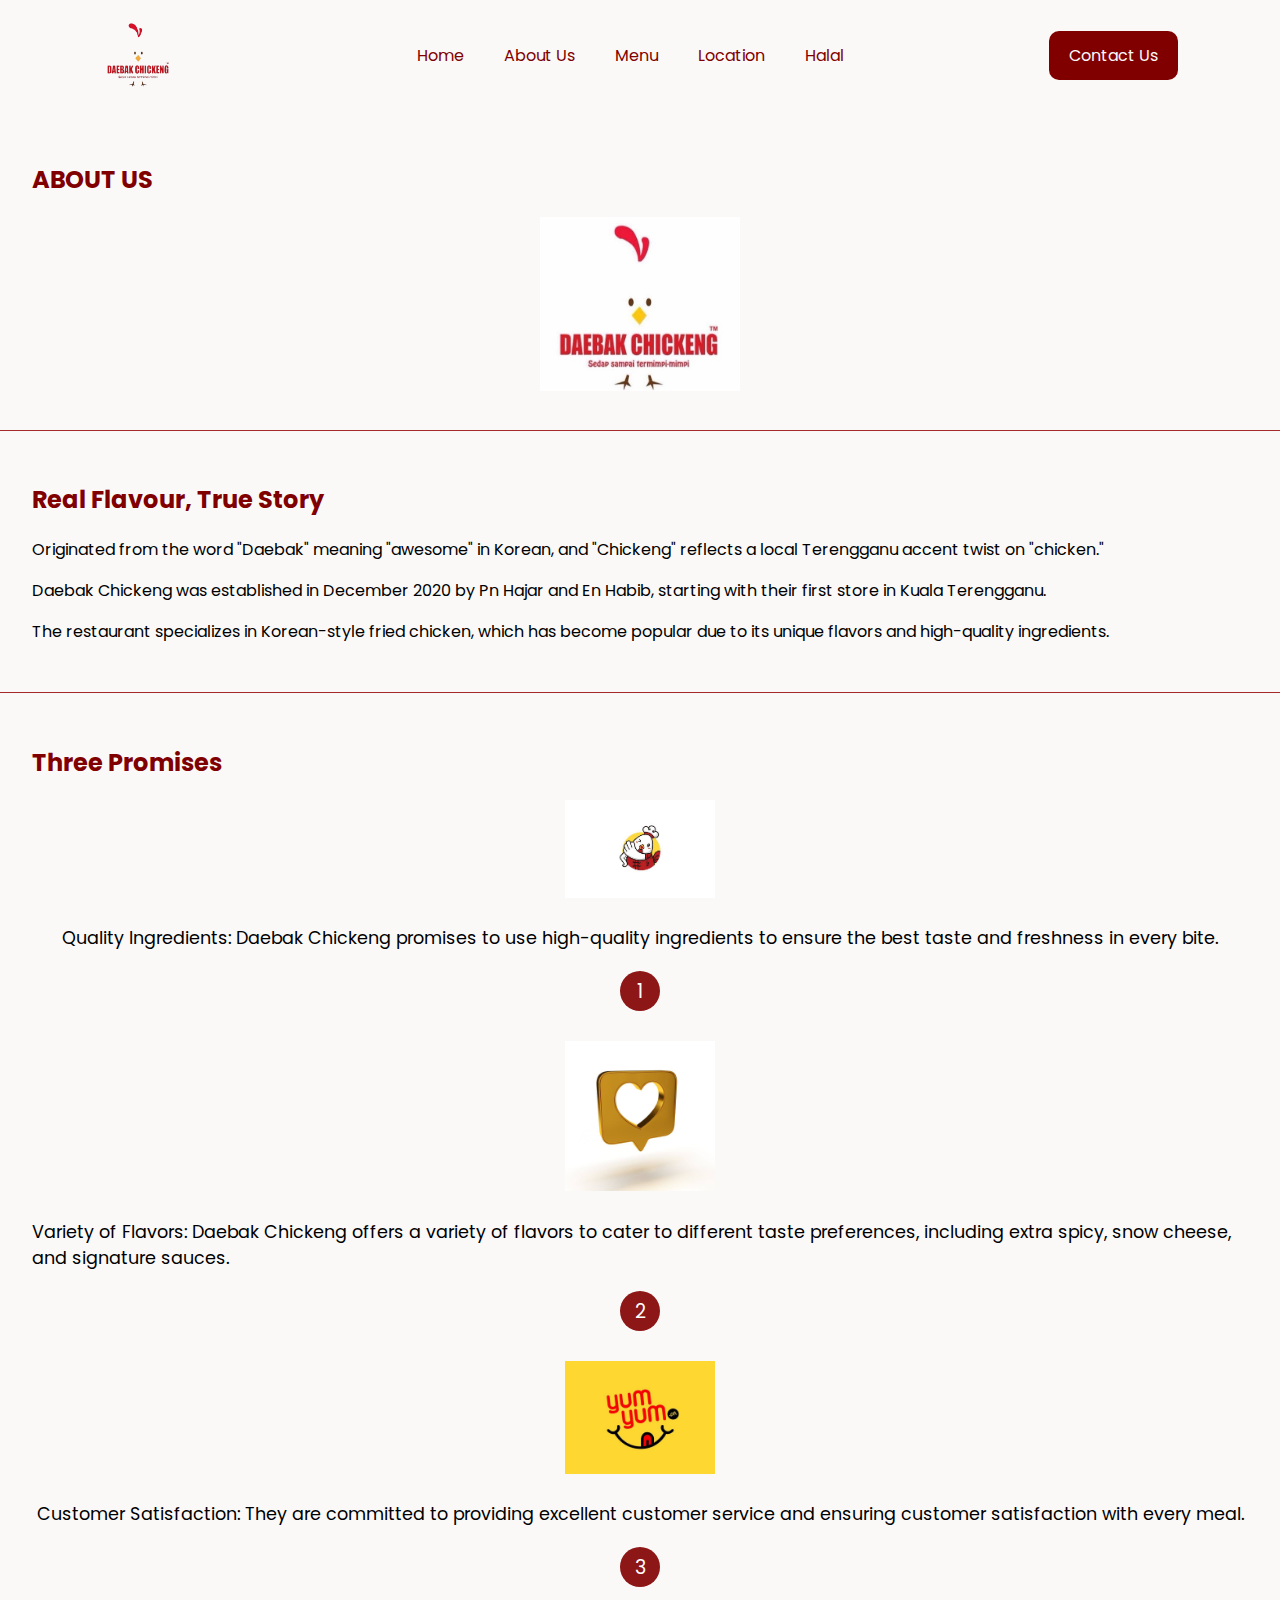
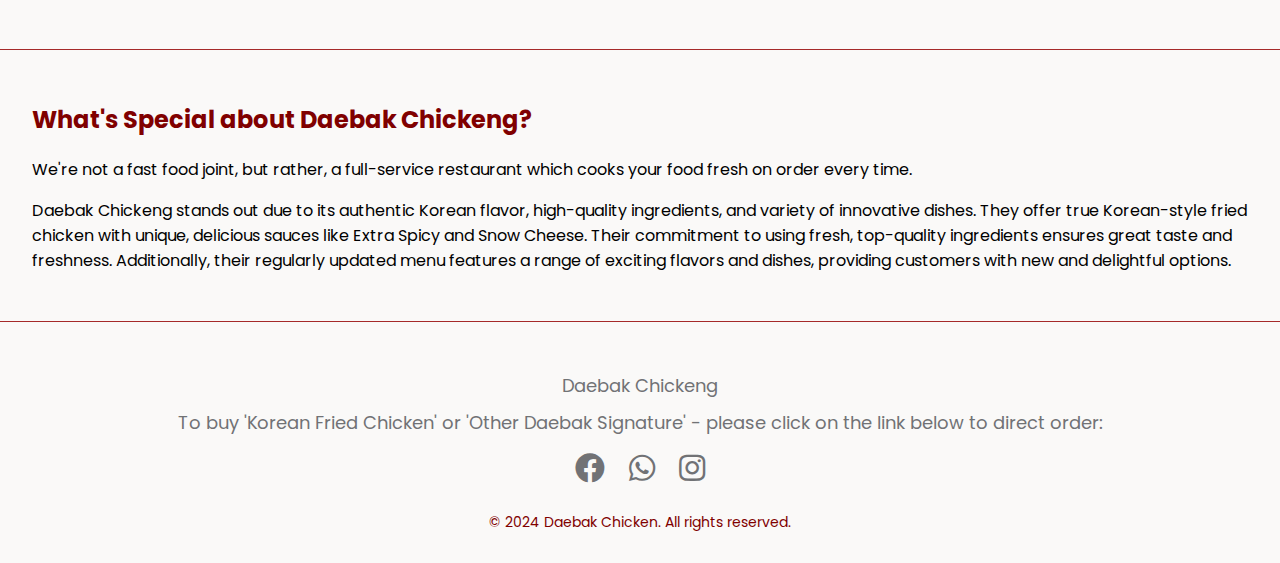
<file: aboutus.html>
<!DOCTYPE html>
<html lang="en">
<head>
    <meta charset="UTF-8">
    <meta name="viewport" content="width=device-width, initial-scale=1.0">
    <title>Daebak Chickeng - About Us</title>
    <link rel="stylesheet" href="css/aboutus.css">

     <!-- Fontawesome CDN Link -->
    
     <link rel="stylesheet" href="https://pro.fontawesome.com/releases/v5.10.0/css/all.css">

     <link rel="stylesheet" href="https://cdnjs.cloudflare.com/ajax/libs/font-awesome/6.0.0-beta3/css/all.min.css" integrity="sha384-k6RqeWeci5ZR/Lv4MR0sA0FfDOMHeP9HIbmg3Lhe9BngqF8WHa4zC1L77fRhFEJN" crossorigin="anonymous">

</head>
<body>


    <div class="hero">
        <nav>
            <img src="./image/LOGOOOO_DC-removebg-preview.png" class="logo">
            <ul>
                <li><a href="index.html">Home</a></li>
                <li><a href="aboutus.html">About Us </a></li>
                <li><a href="menu.html">Menu</a></li>
                <li><a href="location.html">Location</a></li>
                <li><a href="halal.html">Halal</a></li>
            </ul>
            <a href="contactus.html" class="btn">Contact Us</a>
        </nav>


    <section id="logo">
        <h2>ABOUT US</h2>
        <div class="image-container">
            <img src="image/logo dc.jpg" alt="Daebak Chickeng Logo">
        </div>
    </section>
   
    <section id="about-us">
        <h2>Real Flavour, True Story</h2>
        <p>Originated from the word "Daebak" meaning "awesome" in Korean, and "Chickeng" reflects a local Terengganu accent twist on "chicken."</p>
        <p>Daebak Chickeng was established in December 2020 by Pn Hajar and En Habib, starting with their first store in Kuala Terengganu.</p>
        <p>The restaurant specializes in Korean-style fried chicken, which has become popular due to its unique flavors and high-quality ingredients.</p>
    </section>


    <section id="promises">
        <h2>Three Promises</h2>
        <div class="promise">
            <img src="image/chicken-icon.jpg" alt="Chicken Icon">
            <p>Quality Ingredients: Daebak Chickeng promises to use high-quality ingredients to ensure the best taste and freshness in every bite.</p>
            <div class="circle">1</div>
        </div>
        <div class="promise">
            <img src="image/Heart-icon.jpg" alt="Heart Icon">
            <p>Variety of Flavors: Daebak Chickeng offers a variety of flavors to cater to different taste preferences, including extra spicy, snow cheese, and signature sauces.</p>
            <div class="circle">2</div>
        </div>
        <div class="promise">
            <img src="image/customer-icon.jpg" alt="Customer Icon">
            <p>Customer Satisfaction: They are committed to providing excellent customer service and ensuring customer satisfaction with every meal.</p>
            <div class="circle">3</div>
        </div>
    </section>


    <section id="special">
        <h2>What's Special about Daebak Chickeng?</h2>
        <p>We're not a fast food joint, but rather, a full-service restaurant which cooks your food fresh on order every time.</p>
        <p>Daebak Chickeng stands out due to its authentic Korean flavor, high-quality ingredients, and variety of innovative dishes. They offer true Korean-style fried chicken with unique, delicious sauces like Extra Spicy and Snow Cheese. Their commitment to using fresh, top-quality ingredients ensures great taste and freshness. Additionally, their regularly updated menu features a range of exciting flavors and dishes, providing customers with new and delightful options.</p>
    </section>


   <!-----footer start--------->
<footer>
    <p>Daebak Chickeng</p>
    <p>To buy 'Korean Fried Chicken' or 'Other Daebak Signature' - please click on the link below to direct order:</p>
    <div class="social1">
      <a href="https://www.facebook.com/daebakchickeng/"><i class="fab fa-facebook"></i></a>
      <a href="https://www.wasap.my/601129492990/daebakchickeng"><i class="fab fa-whatsapp"></i></a>
      <a href="https://www.instagram.com/daebakchickeng/"><i class="fab fa-instagram"></i></a>
    </div>
    <p class="end">&copy; 2024 Daebak Chicken. All rights reserved.</p>
  </footer>
  <!-----footer end--------->
  
</body>
</html>
</file>
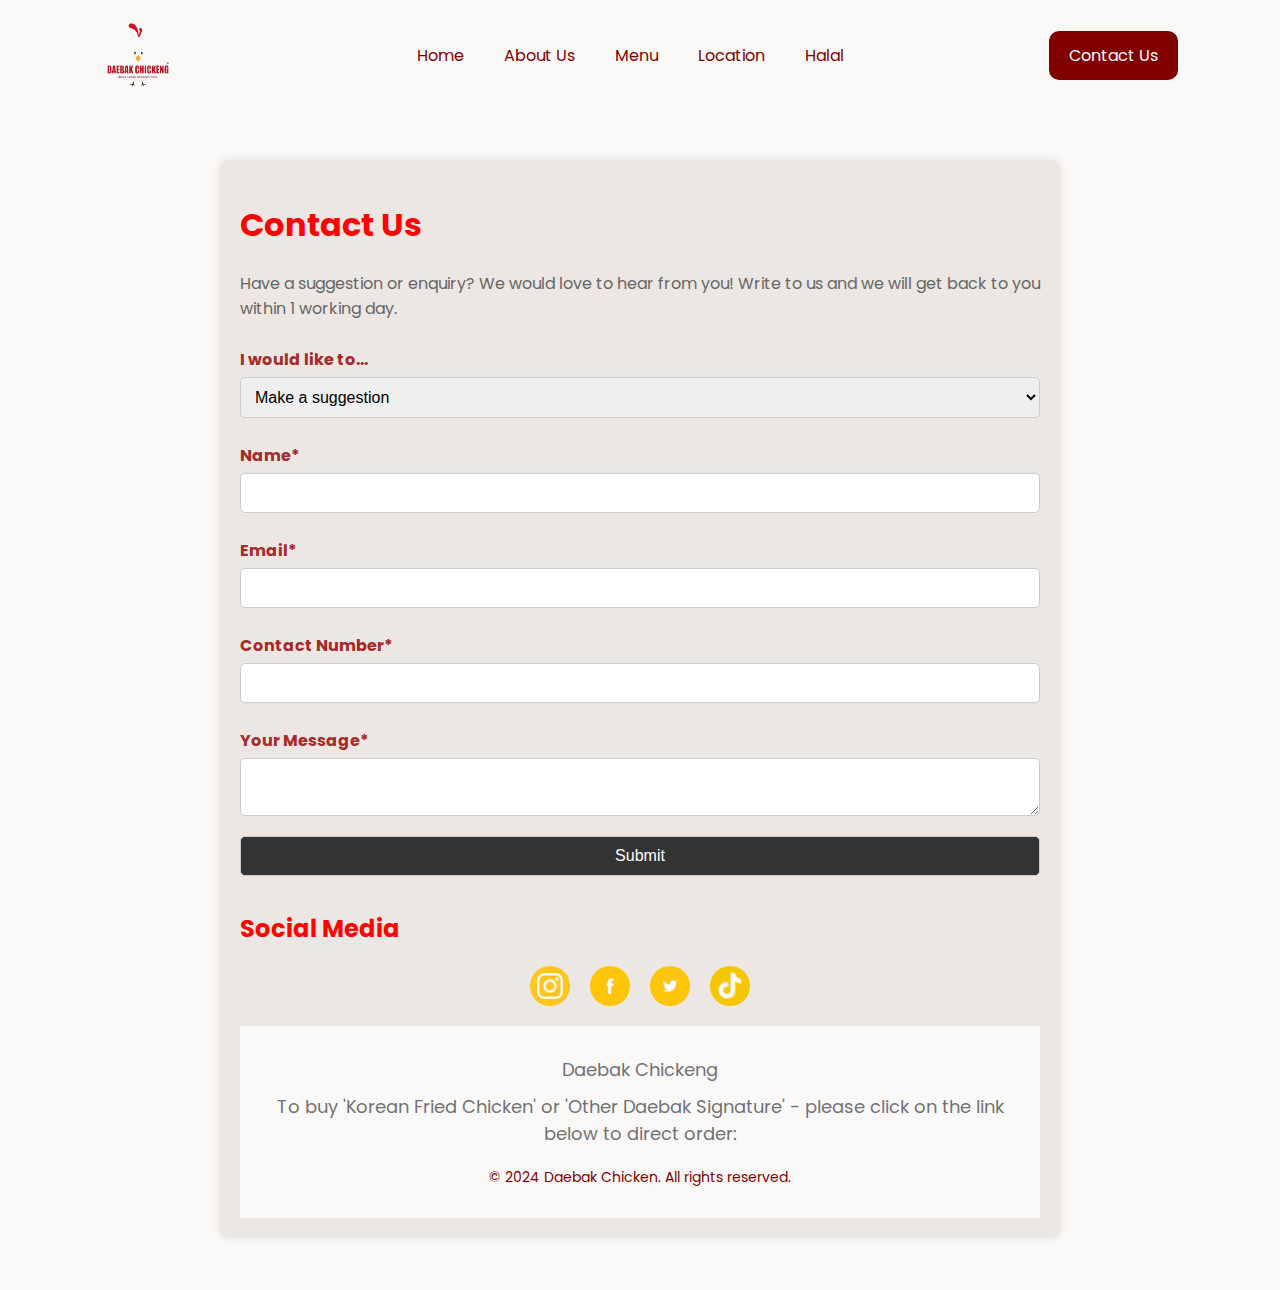
<file: contactus.html>
<!DOCTYPE html>
<html lang="en">
<head>
    <meta charset="UTF-8">
    <meta name="viewport" content="width=device-width, initial-scale=1.0">
    <title>Contact Us - Daebak Chickeng</title>
    <link rel="stylesheet" href="css/contactus.css">

     <!-- Fontawesome CDN Link -->
    
     <link rel="stylesheet" href="https://pro.fontawesome.com/releases/v5.10.0/css/all.css">

     <link rel="stylesheet" href="https://cdnjs.cloudflare.com/ajax/libs/font-awesome/6.0.0-beta3/css/all.min.css" integrity="sha384-k6RqeWeci5ZR/Lv4MR0sA0FfDOMHeP9HIbmg3Lhe9BngqF8WHa4zC1L77fRhFEJN" crossorigin="anonymous">
 
</head>
<body>

    <div class="hero">
        <nav>
            <img src="./image/LOGOOOO_DC-removebg-preview.png" class="logo">
            <ul>
                <li><a href="index.html">Home</a></li>
                <li><a href="aboutus.html">About Us </a></li>
                <li><a href="menu.html">Menu</a></li>
                <li><a href="location.html">Location</a></li>
                <li><a href="halal.html">Halal</a></li>
            </ul>
            <a href="contactus.html" class="btn">Contact Us</a>
        </nav>



    <div class="container">
        <h1>Contact Us</h1>
        <p>Have a suggestion or enquiry? We would love to hear from you! Write to us and we will get back to you within 1 working day.</p>
       
        <form id="contactForm" action="#" method="post">
            <label for="reason">I would like to...</label>
            <select id="reason" name="reason" required>
                <option value="suggestion">Make a suggestion</option>
                <option value="franchise">Make a franchise enquiry</option>
                <option value="catering">Make a catering enquiry</option>
                <option value="partnership">Propose a partnership</option>
            </select>
           
            <label for="name">Name*</label>
            <input type="text" id="name" name="name" required>
           
            <label for="email">Email*</label>
            <input type="email" id="email" name="email" required>
           
            <label for="contact">Contact Number*</label>
            <input type="tel" id="contact" name="contact" required>
           
            <label for="message">Your Message*</label>
            <textarea id="message" name="message" required></textarea>
           
            <button type="submit">Submit</button>
        </form>


        <h2>Social Media</h2>
        <div class="social-media">
                <a href="https://www.instagram.com/daebakchickeng/?hl=en" target="_blank">
                    <img src="image/instagram.jpg" alt="Instagram">
                </a>
                <a href="https://web.facebook.com/daebakchickeng/?_rdc=1&_rdr" target="_blank">
                    <img src="image/facebook.jpg" alt="Facebook">
                </a>
                <a href="https://twitter.com/DaebakChickeng" target="_blank">
                    <img src="image/twitter.jpg" alt="Twitter">
                </a>
                <a href="https://www.tiktok.com/@daebakchickeng?_t=8nv4HhfCCut&_r=1" target="_blank">
                    <img src="image/tiktok.jpg" alt="TikTok">
                </a>
            </div>


           
   <!-----footer start--------->
<footer>
    <p>Daebak Chickeng</p>
    <p>To buy 'Korean Fried Chicken' or 'Other Daebak Signature' - please click on the link below to direct order:</p>
    <p class="end">&copy; 2024 Daebak Chicken. All rights reserved.</p>
  </footer>
  <!-----footer end--------->


        </div>
    </div>
</body>
</html>
</file>
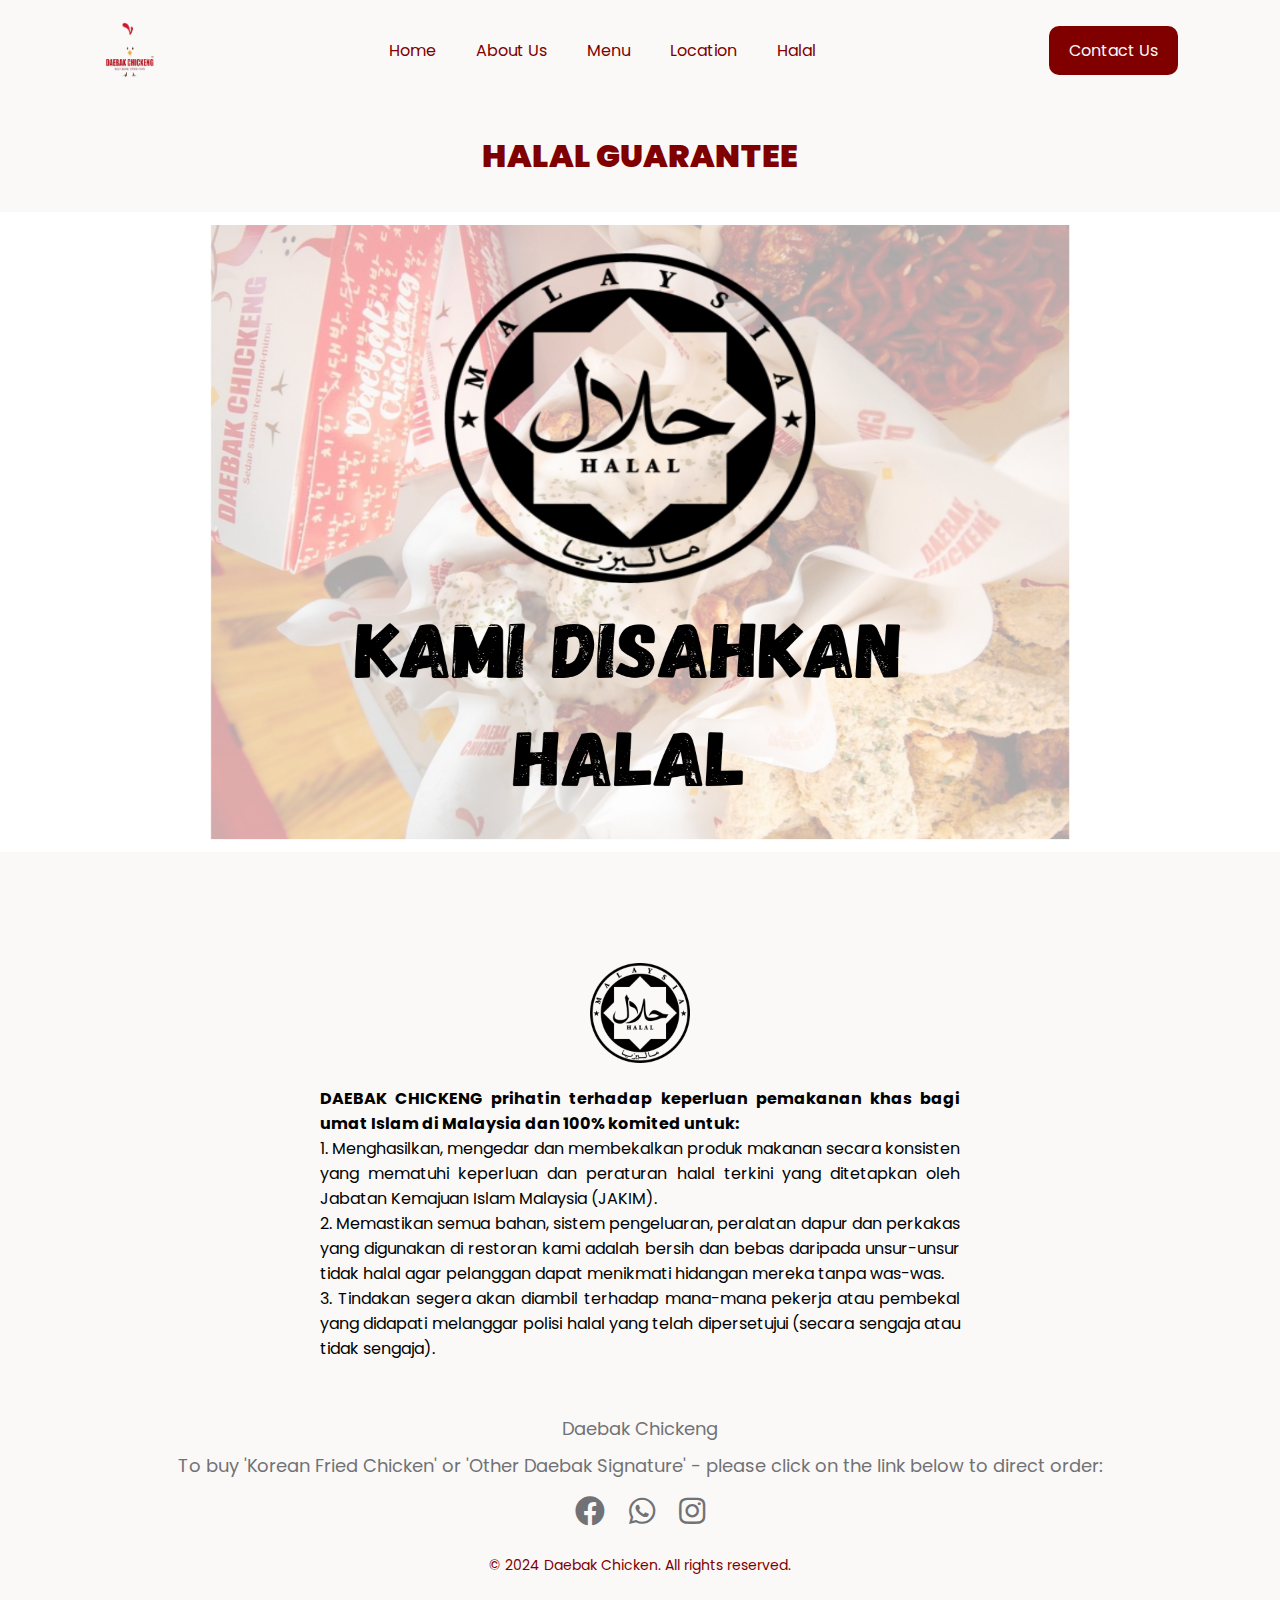
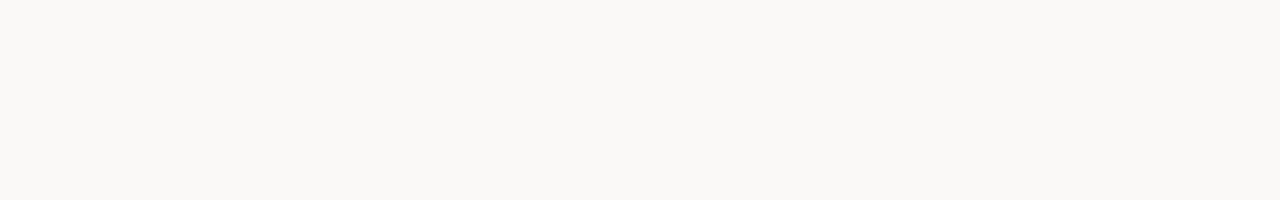
<file: halal.html>
<!DOCTYPE html>
<html lang="en">
<head>
    <meta charset="UTF-8">
    <meta name="viewport" content="width=device-width, initial-scale=1.0">
    <link rel="stylesheet" href="https://cdnjs.cloudflare.com/ajax/libs/font-awesome/4.7.0/css/font-awesome.css"/>
    <link rel="stylesheet" href="css/halal.css">
    <title>HALAL</title>

     <!-- Fontawesome CDN Link -->
    
     <link rel="stylesheet" href="https://pro.fontawesome.com/releases/v5.10.0/css/all.css">

     <link rel="stylesheet" href="https://cdnjs.cloudflare.com/ajax/libs/font-awesome/6.0.0-beta3/css/all.min.css" integrity="sha384-k6RqeWeci5ZR/Lv4MR0sA0FfDOMHeP9HIbmg3Lhe9BngqF8WHa4zC1L77fRhFEJN" crossorigin="anonymous">
 
</head>
<body>

    <div class="hero">
        <nav>
            <img src="./image/LOGOOOO_DC-removebg-preview.png" class="logo">
            <ul>
                <li><a href="index.html">Home</a></li>
                <li><a href="aboutus.html">About Us </a></li>
                <li><a href="menu.html">Menu</a></li>
                <li><a href="location.html">Location</a></li>
                <li><a href="halal.html">Halal</a></li>
            </ul>
            <a href="contactus.html" class="btn">Contact Us</a>
        </nav>


<section class="halal section" id="halal.html">
    <div class="halal_container">
        <h2 class="section_title-halal">HALAL GUARANTEE</h2>
        <div class="imgboxhalal">
            <img src="image/kami disahkan halal.png" alt="halal pic" class="halal_img">
        </div>
    </div>


    <div class="logohalal">
        <div align="center">
        <img src="image/halal-malaysia-logo-83E58494C7-seeklogo.com.png" width="100" height="100">
        </div>
    </div>


    <div class="halal_info">
        <p><strong>DAEBAK CHICKENG prihatin terhadap keperluan pemakanan khas bagi umat Islam di Malaysia dan 100% komited untuk:</strong><br>1. Menghasilkan, mengedar dan membekalkan produk makanan secara konsisten yang mematuhi keperluan dan peraturan halal terkini yang ditetapkan oleh Jabatan Kemajuan Islam Malaysia (JAKIM).<br>2. Memastikan semua bahan, sistem pengeluaran, peralatan dapur dan perkakas yang digunakan di restoran kami adalah bersih dan bebas daripada unsur-unsur tidak halal agar pelanggan dapat menikmati hidangan mereka tanpa was-was.<br>3. Tindakan segera akan diambil terhadap mana-mana pekerja atau pembekal yang didapati melanggar polisi halal yang telah dipersetujui (secara sengaja atau tidak sengaja).</p>
    </div>
   
</section>

<!-----footer start--------->
<footer>
    <p>Daebak Chickeng</p>
    <p>To buy 'Korean Fried Chicken' or 'Other Daebak Signature' - please click on the link below to direct order:</p>
    <div class="social1">
      <a href="https://www.facebook.com/daebakchickeng/"><i class="fab fa-facebook"></i></a>
      <a href="https://www.wasap.my/601129492990/daebakchickeng"><i class="fab fa-whatsapp"></i></a>
      <a href="https://www.instagram.com/daebakchickeng/"><i class="fab fa-instagram"></i></a>
    </div>
    <p class="end">&copy; 2024 Daebak Chicken. All rights reserved.</p>
  </footer>
  <!-----footer end--------->
   
</body>
</html>
</file>
<file: css/aboutus.css>
@import url('https://fonts.googleapis.com/css2?family=Poppins:wght@400;500;600;700&display=swap');
@import url("https://fonts.googleapis.com/css2?family=Montserrat:wght@400;500;600;700&display=swap");

body {
    font-family: Arial, sans-serif;
    margin: 0;
    padding: 0;
    background-color: #faf9f8;
}


header {
    background-color: #ff5555;
    color: white;
    padding: 1em 0;
    text-align: center;
}


.image-container {
    text-align: center;
}


.image-container img {
    width: 200px;
    height: auto;
}


.hero{
    width: 100%;
    
    background: #faf9f8;
    font-family: 'Poppins', sans-serif;
    position: relative;
}

nav{
    width: 84%;
    margin: auto;
    padding: 20px 0;
    display: flex;
    align-items: center;
    justify-content: space-between;
}

.logo{
    width: 70px;
    cursor: pointer;
}

nav ul{
    display: flex;
    flex: 1;
    justify-content: center;
    align-items: center;
    list-style: none;
}

nav ul li{
    margin: 0 20px;
}

nav ul li a{
    text-decoration: none;
    color: maroon;
}

nav ul li a:hover{
  color: #ccbcbe;
}

.btn{
    background: maroon;
    border-radius: 10px;
    padding: 10px 18px;
    text-decoration: none;
    color: #faf9f8;
    display: inline-block;
    border: 2px solid transparent;
    transition: .4s;
}

.btn:hover{
    background-color: transparent;
    border: 2px solid maroon;
    cursor: pointer;
}


section {
    padding: 2em;
    border-bottom: 1px solid brown;
}


h2 {
    color: maroon;
}


.promise {
    margin: 20px 0;
    display: flex;
    flex-direction: column;
    align-items: center;
}


.promise img {
    width: 150px;
    height: auto;
    margin-bottom: 10px;
}


.promise p {
    font-size: 1.1em;
    margin-bottom: 10px;
}


.circle {
    width: 40px;
    height: 40px;
    border-radius: 50%;
    background-color: rgb(141, 23, 23);
    color: #fff;
    display: flex;
    justify-content: center;
    align-items: center;
    margin: 10px auto;
    font-size: 1.2em;
}


footer{
    text-align: center;
    background: #faf9f8;
    padding: 20px;
    margin-top: 20px;
}

footer p{
    color: #717275;
    font-size: 18px;
    margin: 10px 0;
}

footer .social1 a{
    color: #717275;
    font-size: 30px;
    margin: 0 10px;
    text-decoration: none;
    transition: color 0.3a;
}

footer .social1 a:hover{
    color: maroon;
}

footer .end{
    margin-top: 20px;
    font-size: 14px;
    color: maroon;
}
</file>
<file: css/contactus.css>
@import url('https://fonts.googleapis.com/css2?family=Poppins:wght@400;500;600;700&display=swap');
@import url("https://fonts.googleapis.com/css2?family=Montserrat:wght@400;500;600;700&display=swap");


body {
    font-family: Arial, sans-serif;
    background-color: #faf9f8;
    margin: 0;
    padding: 0;
}

.hero{
    width: 100%;
    
    background: #faf9f8;
    font-family: 'Poppins', sans-serif;
    position: relative;
}

nav{
    width: 84%;
    margin: auto;
    padding: 20px 0;
    display: flex;
    align-items: center;
    justify-content: space-between;
}

.logo{
    width: 70px;
    cursor: pointer;
}

nav ul{
    display: flex;
    flex: 1;
    justify-content: center;
    align-items: center;
    list-style: none;
}

nav ul li{
    margin: 0 20px;
}

nav ul li a{
    text-decoration: none;
    color: maroon;
}

nav ul li a:hover{
  color: #ccbcbe;
}

.btn{
    background: maroon;
    border-radius: 10px;
    padding: 10px 18px;
    text-decoration: none;
    color: #faf9f8;
    display: inline-block;
    border: 2px solid transparent;
    transition: .4s;
}

.btn:hover{
    background-color: transparent;
    border: 2px solid maroon;
    cursor: pointer;
}


.container {
    width: 80%;
    max-width: 800px;
    margin: 50px auto;
    padding: 20px;
    background-color: #ece7e2;
    border-radius: 8px;
    box-shadow: 0 0 10px rgba(0, 0, 0, 0.1);
}


h1, h2 {
    color: #ff0202;
}


p {
    color: #666;
}


form {
    display: flex;
    flex-direction: column;
}


label {
    margin-top: 10px;
    color: brown;
    font-weight: bold;
    display: block;
}


input, select, textarea, button {
    margin-top: 5px;
    margin-bottom: 15px;
    padding: 10px;
    font-size: 16px;
    border: 1px solid #ccc;
    border-radius: 5px;
}


button {
    background-color: #333;
    color: #fff;
    cursor: pointer;
    font-size: 16px;
}


button:hover {
    background-color: #3b3736;
}


.contact-info {
    margin-top: 30px;
}


.social-media {
    display: flex;
    justify-content: center;
    gap: 20px;
    margin-top: 20px;
    margin-bottom: 20px;
    align-items: center;
}


.social-media a {
    display: inline-block;
    width: 40px;
    height: 40px;
    border-radius: 50%;
    overflow: hidden;
}


.social-media a img {
    display: block;
    width: 100%;
    height: 100%;
    object-fit: cover;
    transition: transform 0.3s ease-in-out;
}


.social-media a:hover img {
    transform: scale(1.1);
}


footer{
    text-align: center;
    background: #faf9f8;
    padding: 20px;
    margin-top: 20px;
}

footer p{
    color: #717275;
    font-size: 18px;
    margin: 10px 0;
}

footer .end{
    margin-top: 20px;
    font-size: 14px;
    color: maroon;
}
</file>
<file: css/halal.css>
@import url('https://fonts.googleapis.com/css2?family=Poppins:wght@400;500;600;700&display=swap');
@import url("https://fonts.googleapis.com/css2?family=Montserrat:wght@400;500;600;700&display=swap");

*{
    margin: 0;
    padding: 0;
    box-sizing: border-box;
    font-family: 'Poppins',sans-serif;
}


body{
    width: 100%;
    min-height: 200vh;
    background: #faf9f8 ;
}


section {
    width: 100%;
    position: relative;
}


.hero{
    width: 100%;
    
    background: #faf9f8;
    font-family: 'Poppins', sans-serif;
    position: relative;
}

nav{
    width: 84%;
    margin: auto;
    padding: 20px 0;
    display: flex;
    align-items: center;
    justify-content: space-between;
}

.logo{
    width: 70px;
    cursor: pointer;
}

nav ul{
    display: flex;
    flex: 1;
    justify-content: center;
    align-items: center;
    list-style: none;
}

nav ul li{
    margin: 0 20px;
}

nav ul li a{
    text-decoration: none;
    color: maroon;
}

nav ul li a:hover{
  color: #ccbcbe;
}

.btn{
    background: maroon;
    border-radius: 10px;
    padding: 10px 18px;
    text-decoration: none;
    color: #faf9f8;
    display: inline-block;
    border: 2px solid transparent;
    transition: .4s;
}

.btn:hover{
    background-color: transparent;
    border: 2px solid maroon;
    cursor: pointer;
}


.logo{
    width: 5%;
    height: 60px;
    float: left;
}


.menuitems{
    display: flex;
    margin: auto 0;
}


.menuitems li{
    list-style: none;
    margin: 0 1.5vw;
}


.menuitems li a{
    display: block;
    color: #fff;
    font-size: 1vw;
    letter-spacing: 4px;
    text-decoration: none;
    text-transform: uppercase;
}


.menuitems li:hover a{
    color: #000;
}


.section_title-halal{
    font-size: 2rem;
    font-weight: 1000;
    color: maroon;
    text-align: center;
    margin-top: 2rem;
    margin-bottom: 2rem;
}


.halal_img{
    width: 100%;
    height: 50vw;
    margin-bottom: 1.5rem;
}


.logohalal{
    margin-top: 5rem;
}


.halal_info{
    text-align: justify;
    margin-left: 20rem;
    margin-right: 20rem;
    margin-top: 1rem;
    margin-bottom: 1.5rem;
}

footer{
    text-align: center;
    background: #faf9f8;
    padding: 20px;
    margin-top: 20px;
}

footer p{
    color: #717275;
    font-size: 18px;
    margin: 10px 0;
}

footer .social1 a{
    color: #717275;
    font-size: 30px;
    margin: 0 10px;
    text-decoration: none;
    transition: color 0.3a;
}

footer .social1 a:hover{
    color: maroon;
}

footer .end{
    margin-top: 20px;
    font-size: 14px;
    color: maroon;
}
</file>
